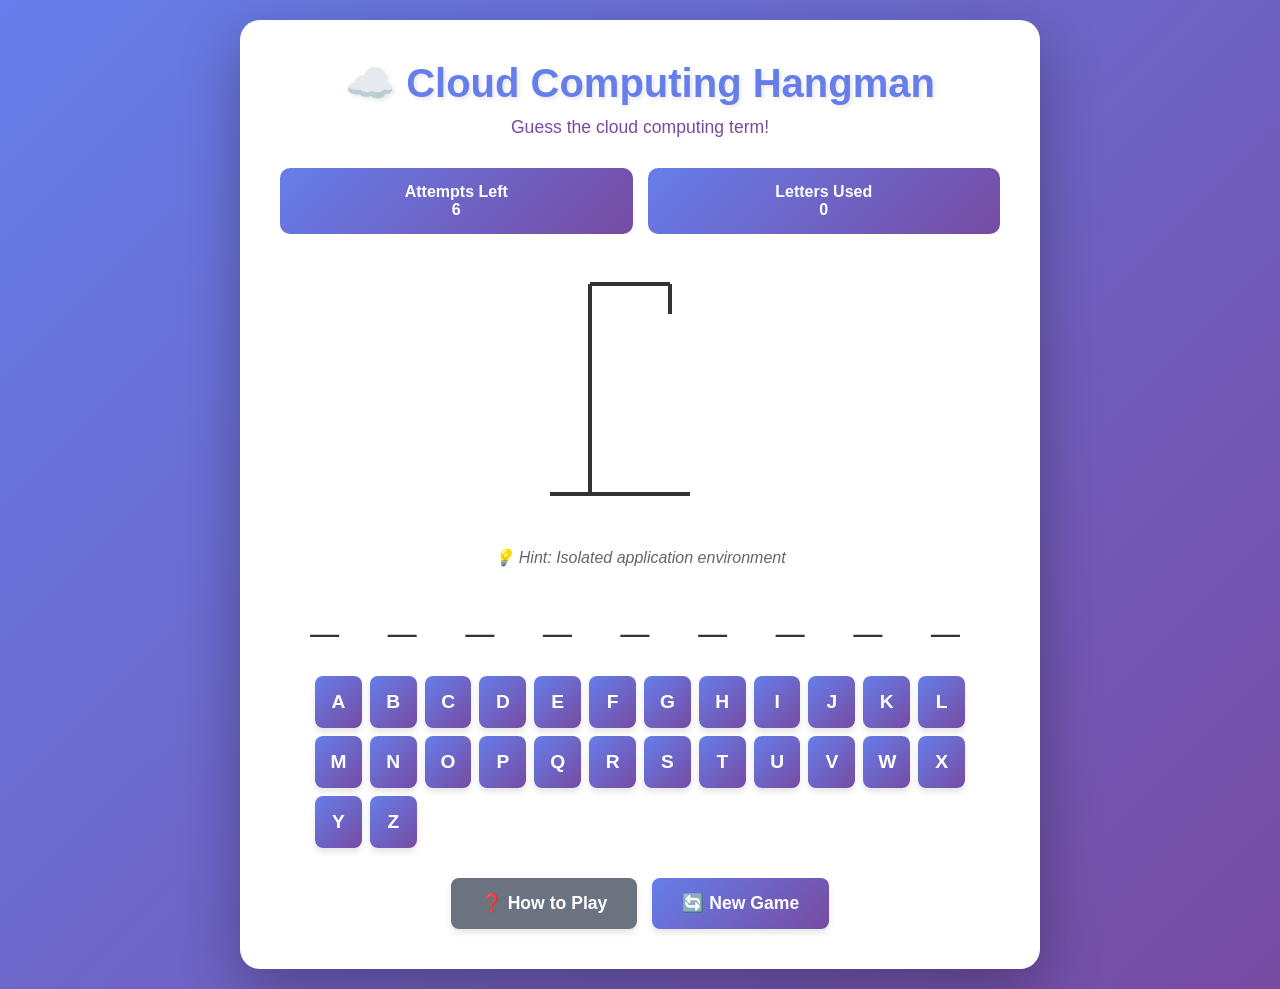
<file: index.html>
<!DOCTYPE html>
<html lang="en">
<head>
    <meta charset="UTF-8">
    <meta name="viewport" content="width=device-width, initial-scale=1.0">
    <title>Cloud Computing Hangman</title>
    <style>
        * {
            margin: 0;
            padding: 0;
            box-sizing: border-box;
        }

        body {
            font-family: 'Segoe UI', Tahoma, Geneva, Verdana, sans-serif;
            background: linear-gradient(135deg, #667eea 0%, #764ba2 100%);
            min-height: 100vh;
            display: flex;
            justify-content: center;
            align-items: center;
            padding: 20px;
        }

        .container {
            background: white;
            border-radius: 20px;
            box-shadow: 0 20px 60px rgba(0, 0, 0, 0.3);
            padding: 40px;
            max-width: 800px;
            width: 100%;
            position: relative;
        }

        h1 {
            text-align: center;
            color: #667eea;
            margin-bottom: 10px;
            font-size: 2.5em;
            text-shadow: 2px 2px 4px rgba(0, 0, 0, 0.1);
        }

        .subtitle {
            text-align: center;
            color: #764ba2;
            margin-bottom: 30px;
            font-size: 1.1em;
        }

        .game-info {
            display: flex;
            justify-content: space-between;
            margin-bottom: 30px;
            flex-wrap: wrap;
            gap: 15px;
        }

        .info-box {
            background: linear-gradient(135deg, #667eea 0%, #764ba2 100%);
            color: white;
            padding: 15px 25px;
            border-radius: 10px;
            font-weight: bold;
            flex: 1;
            min-width: 150px;
            text-align: center;
        }

        .hangman-display {
            text-align: center;
            margin-bottom: 30px;
        }

        .hangman-svg {
            width: 200px;
            height: 250px;
            margin: 0 auto;
        }

        .word-display {
            text-align: center;
            margin-bottom: 30px;
        }

        .word {
            font-size: 3em;
            font-weight: bold;
            letter-spacing: 10px;
            color: #333;
            font-family: 'Courier New', monospace;
        }

        .keyboard {
            display: grid;
            grid-template-columns: repeat(auto-fit, minmax(45px, 1fr));
            gap: 8px;
            margin-bottom: 30px;
            max-width: 650px;
            margin-left: auto;
            margin-right: auto;
        }

        .key {
            background: linear-gradient(135deg, #667eea 0%, #764ba2 100%);
            color: white;
            border: none;
            padding: 15px;
            border-radius: 8px;
            font-size: 1.2em;
            font-weight: bold;
            cursor: pointer;
            transition: all 0.3s ease;
            box-shadow: 0 4px 6px rgba(0, 0, 0, 0.1);
        }

        .key:hover:not(:disabled) {
            transform: translateY(-2px);
            box-shadow: 0 6px 12px rgba(0, 0, 0, 0.2);
        }

        .key:active:not(:disabled) {
            transform: translateY(0);
        }

        .key:disabled {
            background: #ccc;
            cursor: not-allowed;
            opacity: 0.5;
        }

        .key.correct {
            background: #10b981;
        }

        .key.incorrect {
            background: #ef4444;
        }

        .controls {
            display: flex;
            justify-content: center;
            gap: 15px;
            flex-wrap: wrap;
        }

        .btn {
            padding: 15px 30px;
            border: none;
            border-radius: 8px;
            font-size: 1.1em;
            font-weight: bold;
            cursor: pointer;
            transition: all 0.3s ease;
            box-shadow: 0 4px 6px rgba(0, 0, 0, 0.1);
        }

        .btn-primary {
            background: linear-gradient(135deg, #667eea 0%, #764ba2 100%);
            color: white;
        }

        .btn-secondary {
            background: #6b7280;
            color: white;
        }

        .btn:hover {
            transform: translateY(-2px);
            box-shadow: 0 6px 12px rgba(0, 0, 0, 0.2);
        }

        .modal {
            display: none;
            position: fixed;
            top: 0;
            left: 0;
            width: 100%;
            height: 100%;
            background: rgba(0, 0, 0, 0.7);
            z-index: 1000;
            justify-content: center;
            align-items: center;
            padding: 20px;
        }

        .modal.active {
            display: flex;
        }

        .modal-content {
            background: white;
            padding: 40px;
            border-radius: 20px;
            max-width: 600px;
            width: 100%;
            max-height: 80vh;
            overflow-y: auto;
            position: relative;
            animation: slideIn 0.3s ease;
        }

        @keyframes slideIn {
            from {
                transform: translateY(-50px);
                opacity: 0;
            }
            to {
                transform: translateY(0);
                opacity: 1;
            }
        }

        .close-btn {
            position: absolute;
            top: 15px;
            right: 15px;
            background: none;
            border: none;
            font-size: 2em;
            cursor: pointer;
            color: #666;
            transition: color 0.3s ease;
        }

        .close-btn:hover {
            color: #333;
        }

        .modal h2 {
            color: #667eea;
            margin-bottom: 20px;
        }

        .modal p, .modal ul {
            margin-bottom: 15px;
            line-height: 1.6;
            color: #333;
        }

        .modal ul {
            margin-left: 20px;
        }

        .modal li {
            margin-bottom: 10px;
        }

        .win-animation {
            display: none;
            position: fixed;
            top: 0;
            left: 0;
            width: 100%;
            height: 100%;
            pointer-events: none;
            z-index: 999;
        }

        .win-animation.active {
            display: block;
        }

        .confetti {
            position: absolute;
            width: 10px;
            height: 10px;
            background: #f0f;
            animation: confettiFall 3s linear forwards;
        }

        @keyframes confettiFall {
            to {
                transform: translateY(100vh) rotate(360deg);
                opacity: 0;
            }
        }

        .result-message {
            text-align: center;
            margin: 20px 0;
            font-size: 1.5em;
            font-weight: bold;
            color: #667eea;
        }

        .result-message.win {
            color: #10b981;
        }

        .result-message.lose {
            color: #ef4444;
        }

        .share-section {
            text-align: center;
            margin-top: 20px;
        }

        .hint {
            text-align: center;
            color: #666;
            font-style: italic;
            margin-bottom: 20px;
            min-height: 24px;
        }

        @media (max-width: 600px) {
            .container {
                padding: 20px;
            }

            h1 {
                font-size: 2em;
            }

            .word {
                font-size: 2em;
                letter-spacing: 5px;
            }

            .keyboard {
                grid-template-columns: repeat(auto-fit, minmax(35px, 1fr));
                gap: 5px;
            }

            .key {
                padding: 10px;
                font-size: 1em;
            }
        }

        .toast {
            position: fixed;
            bottom: 30px;
            left: 50%;
            transform: translateX(-50%);
            background: #333;
            color: white;
            padding: 15px 30px;
            border-radius: 8px;
            box-shadow: 0 4px 12px rgba(0, 0, 0, 0.3);
            z-index: 2000;
            display: none;
            animation: toastSlideIn 0.3s ease;
        }

        .toast.active {
            display: block;
        }

        @keyframes toastSlideIn {
            from {
                transform: translateX(-50%) translateY(100px);
                opacity: 0;
            }
            to {
                transform: translateX(-50%) translateY(0);
                opacity: 1;
            }
        }
    </style>
</head>
<body>
    <div class="container">
        <h1>☁️ Cloud Computing Hangman</h1>
        <p class="subtitle">Guess the cloud computing term!</p>

        <div class="game-info">
            <div class="info-box">
                <div>Attempts Left</div>
                <div id="attemptsLeft">6</div>
            </div>
            <div class="info-box">
                <div>Letters Used</div>
                <div id="lettersUsed">0</div>
            </div>
        </div>

        <div class="hangman-display">
            <svg class="hangman-svg" viewBox="0 0 200 250">
                <!-- Gallows -->
                <line x1="10" y1="230" x2="150" y2="230" stroke="#333" stroke-width="4"/>
                <line x1="50" y1="230" x2="50" y2="20" stroke="#333" stroke-width="4"/>
                <line x1="50" y1="20" x2="130" y2="20" stroke="#333" stroke-width="4"/>
                <line x1="130" y1="20" x2="130" y2="50" stroke="#333" stroke-width="4"/>
                
                <!-- Head -->
                <circle id="head" cx="130" cy="70" r="20" stroke="#ef4444" stroke-width="4" fill="none" style="display: none;"/>
                
                <!-- Body -->
                <line id="body" x1="130" y1="90" x2="130" y2="150" stroke="#ef4444" stroke-width="4" style="display: none;"/>
                
                <!-- Left Arm -->
                <line id="leftArm" x1="130" y1="110" x2="100" y2="130" stroke="#ef4444" stroke-width="4" style="display: none;"/>
                
                <!-- Right Arm -->
                <line id="rightArm" x1="130" y1="110" x2="160" y2="130" stroke="#ef4444" stroke-width="4" style="display: none;"/>
                
                <!-- Left Leg -->
                <line id="leftLeg" x1="130" y1="150" x2="110" y2="190" stroke="#ef4444" stroke-width="4" style="display: none;"/>
                
                <!-- Right Leg -->
                <line id="rightLeg" x1="130" y1="150" x2="150" y2="190" stroke="#ef4444" stroke-width="4" style="display: none;"/>
            </svg>
        </div>

        <div class="hint" id="hint"></div>

        <div class="word-display">
            <div class="word" id="wordDisplay">_ _ _ _ _</div>
        </div>

        <div class="result-message" id="resultMessage"></div>

        <div class="share-section" id="shareSection" style="display: none;">
            <button class="btn btn-primary" id="shareBtn">📋 Share Results</button>
        </div>

        <div class="keyboard" id="keyboard"></div>

        <div class="controls">
            <button class="btn btn-secondary" id="howToPlayBtn">❓ How to Play</button>
            <button class="btn btn-primary" id="newGameBtn">🔄 New Game</button>
        </div>
    </div>

    <div class="modal" id="howToPlayModal">
        <div class="modal-content">
            <button class="close-btn" id="closeModalBtn">&times;</button>
            <h2>How to Play</h2>
            <p><strong>Objective:</strong> Guess the cloud computing term before running out of attempts!</p>
            
            <h3>Rules:</h3>
            <ul>
                <li>Click on letters to guess them</li>
                <li>Each correct letter reveals its position(s) in the word</li>
                <li>Each incorrect letter costs you one attempt</li>
                <li>You have 6 attempts total before the hangman is complete</li>
                <li>Win by revealing all letters before running out of attempts</li>
            </ul>

            <h3>Features:</h3>
            <ul>
                <li>🎯 Cloud computing themed words</li>
                <li>💡 Hints for each word</li>
                <li>🎉 Win animation celebration</li>
                <li>📋 Share your results with friends</li>
            </ul>

            <h3>Tips:</h3>
            <ul>
                <li>Start with common vowels (A, E, I, O, U)</li>
                <li>Look for common letter patterns</li>
                <li>Use the hint to guide your guesses</li>
                <li>Think about cloud computing terminology</li>
            </ul>

            <p><strong>Good luck and have fun!</strong></p>
        </div>
    </div>

    <div class="win-animation" id="winAnimation"></div>
    
    <div class="toast" id="toast"></div>

    <script>
        // Cloud computing word dictionary with hints
        const wordDatabase = [
            { word: "KUBERNETES", hint: "Container orchestration platform" },
            { word: "DOCKER", hint: "Containerization platform" },
            { word: "SERVERLESS", hint: "Architecture without server management" },
            { word: "MICROSERVICES", hint: "Architectural style with small services" },
            { word: "LAMBDA", hint: "AWS function-as-a-service" },
            { word: "AZURE", hint: "Microsoft's cloud platform" },
            { word: "TERRAFORM", hint: "Infrastructure as code tool" },
            { word: "JENKINS", hint: "Continuous integration server" },
            { word: "ANSIBLE", hint: "Configuration management tool" },
            { word: "CLOUDWATCH", hint: "AWS monitoring service" },
            { word: "ELASTICITY", hint: "Ability to scale resources" },
            { word: "DEVOPS", hint: "Development and operations integration" },
            { word: "CONTAINER", hint: "Isolated application environment" },
            { word: "VIRTUALIZATION", hint: "Creating virtual versions of resources" },
            { word: "SCALABILITY", hint: "Ability to handle growing workload" },
            { word: "LOAD", hint: "Balancer distributes traffic" },
            { word: "FIREWALL", hint: "Network security system" },
            { word: "REPLICATION", hint: "Data duplication for availability" },
            { word: "CICD", hint: "Continuous integration/deployment" },
            { word: "API", hint: "Application Programming Interface" },
            { word: "DATABASE", hint: "Organized data storage" },
            { word: "STORAGE", hint: "Data persistence layer" },
            { word: "COMPUTE", hint: "Processing power in the cloud" },
            { word: "NETWORK", hint: "Interconnected systems" },
            { word: "CLUSTER", hint: "Group of connected computers" },
            { word: "AUTOSCALING", hint: "Automatic resource adjustment" },
            { word: "DEPLOYMENT", hint: "Release of application" },
            { word: "MONITORING", hint: "System observation and tracking" },
            { word: "ENCRYPTION", hint: "Data security technique" },
            { word: "BACKUP", hint: "Data copy for recovery" },
            { word: "REDUNDANCY", hint: "Duplicate components for reliability" },
            { word: "AVAILABILITY", hint: "System uptime measure" },
            { word: "LATENCY", hint: "Time delay in data transfer" },
            { word: "THROUGHPUT", hint: "Data processing rate" },
            { word: "CACHING", hint: "Temporary data storage" },
            { word: "PROXY", hint: "Intermediary server" },
            { word: "GATEWAY", hint: "Entry/exit point for network" },
            { word: "ORCHESTRATION", hint: "Automated configuration management" },
            { word: "PIPELINE", hint: "Automated workflow stages" },
            { word: "ARTIFACT", hint: "Build output file" },
            { word: "REGISTRY", hint: "Container image repository" },
            { word: "NAMESPACE", hint: "Resource isolation boundary" },
            { word: "POD", hint: "Smallest Kubernetes unit" },
            { word: "NODE", hint: "Worker machine in cluster" },
            { word: "SERVICE", hint: "Stable network endpoint" },
            { word: "INGRESS", hint: "External access to services" },
            { word: "VOLUME", hint: "Persistent storage" },
            { word: "CONFIGMAP", hint: "Configuration data storage" },
            { word: "SECRET", hint: "Sensitive data storage" },
            { word: "HELM", hint: "Kubernetes package manager" }
        ];

        // Game state
        let currentWord = "";
        let currentHint = "";
        let guessedLetters = new Set();
        let remainingAttempts = 6;
        let gameOver = false;
        let displayWord = [];

        // DOM elements
        const wordDisplay = document.getElementById("wordDisplay");
        const keyboard = document.getElementById("keyboard");
        const attemptsLeft = document.getElementById("attemptsLeft");
        const lettersUsed = document.getElementById("lettersUsed");
        const resultMessage = document.getElementById("resultMessage");
        const shareSection = document.getElementById("shareSection");
        const howToPlayModal = document.getElementById("howToPlayModal");
        const winAnimation = document.getElementById("winAnimation");
        const hintElement = document.getElementById("hint");
        const toast = document.getElementById("toast");

        // Hangman parts
        const hangmanParts = [
            document.getElementById("head"),
            document.getElementById("body"),
            document.getElementById("leftArm"),
            document.getElementById("rightArm"),
            document.getElementById("leftLeg"),
            document.getElementById("rightLeg")
        ];

        // Initialize keyboard
        function initKeyboard() {
            keyboard.innerHTML = "";
            const letters = "ABCDEFGHIJKLMNOPQRSTUVWXYZ".split("");
            
            letters.forEach(letter => {
                const key = document.createElement("button");
                key.className = "key";
                key.textContent = letter;
                key.addEventListener("click", () => guessLetter(letter, key));
                keyboard.appendChild(key);
            });
        }

        // Start new game
        function startNewGame() {
            // Reset game state
            const randomIndex = Math.floor(Math.random() * wordDatabase.length);
            const wordData = wordDatabase[randomIndex];
            currentWord = wordData.word;
            currentHint = wordData.hint;
            guessedLetters = new Set();
            remainingAttempts = 6;
            gameOver = false;
            displayWord = Array(currentWord.length).fill("_");

            // Reset UI
            updateWordDisplay();
            updateGameInfo();
            resultMessage.textContent = "";
            resultMessage.className = "result-message";
            shareSection.style.display = "none";
            hintElement.textContent = `💡 Hint: ${currentHint}`;
            
            // Reset hangman
            hangmanParts.forEach(part => part.style.display = "none");
            
            // Reset keyboard
            initKeyboard();
        }

        // Update word display
        function updateWordDisplay() {
            wordDisplay.textContent = displayWord.join(" ");
        }

        // Update game info
        function updateGameInfo() {
            attemptsLeft.textContent = remainingAttempts;
            lettersUsed.textContent = guessedLetters.size;
        }

        // Guess a letter
        function guessLetter(letter, keyButton) {
            if (gameOver || guessedLetters.has(letter)) {
                return;
            }

            guessedLetters.add(letter);
            keyButton.disabled = true;

            if (currentWord.includes(letter)) {
                // Correct guess
                keyButton.classList.add("correct");
                
                // Reveal letter(s)
                for (let i = 0; i < currentWord.length; i++) {
                    if (currentWord[i] === letter) {
                        displayWord[i] = letter;
                    }
                }
                
                updateWordDisplay();
                
                // Check for win
                if (!displayWord.includes("_")) {
                    winGame();
                }
            } else {
                // Incorrect guess
                keyButton.classList.add("incorrect");
                remainingAttempts--;
                
                // Show hangman part
                const partIndex = 6 - remainingAttempts - 1;
                if (partIndex >= 0 && partIndex < hangmanParts.length) {
                    hangmanParts[partIndex].style.display = "block";
                }
                
                // Check for loss
                if (remainingAttempts === 0) {
                    loseGame();
                }
            }

            updateGameInfo();
        }

        // Win game
        function winGame() {
            gameOver = true;
            resultMessage.textContent = "🎉 Congratulations! You won!";
            resultMessage.className = "result-message win";
            shareSection.style.display = "block";
            
            // Trigger win animation
            triggerWinAnimation();
        }

        // Lose game
        function loseGame() {
            gameOver = true;
            resultMessage.textContent = `😞 Game Over! The word was: ${currentWord}`;
            resultMessage.className = "result-message lose";
            shareSection.style.display = "block";
            
            // Reveal the word
            displayWord = currentWord.split("");
            updateWordDisplay();
        }

        // Trigger win animation
        function triggerWinAnimation() {
            winAnimation.classList.add("active");
            
            const colors = ["#ff0000", "#00ff00", "#0000ff", "#ffff00", "#ff00ff", "#00ffff"];
            
            for (let i = 0; i < 100; i++) {
                setTimeout(() => {
                    const confetti = document.createElement("div");
                    confetti.className = "confetti";
                    confetti.style.left = Math.random() * 100 + "%";
                    confetti.style.background = colors[Math.floor(Math.random() * colors.length)];
                    confetti.style.animationDelay = Math.random() * 0.5 + "s";
                    confetti.style.animationDuration = (Math.random() * 2 + 2) + "s";
                    winAnimation.appendChild(confetti);
                    
                    setTimeout(() => confetti.remove(), 3000);
                }, i * 30);
            }
            
            setTimeout(() => {
                winAnimation.classList.remove("active");
            }, 4000);
        }

        // Share results
        function shareResults() {
            const gameUrl = window.location.href;
            const isWin = gameOver && !displayWord.includes("_");
            const emoji = isWin ? "🎉" : "😞";
            const status = isWin ? "Won" : "Lost";
            const attemptsUsed = 6 - remainingAttempts;
            
            let shareText = `☁️ Cloud Computing Hangman ${emoji}\n\n`;
            shareText += `Status: ${status}\n`;
            shareText += `Word: ${currentWord}\n`;
            shareText += `Attempts used: ${attemptsUsed}/6\n`;
            shareText += `Letters guessed: ${guessedLetters.size}\n\n`;
            
            // Visual representation
            const attemptsEmoji = "❤️".repeat(remainingAttempts) + "🖤".repeat(6 - remainingAttempts);
            shareText += `${attemptsEmoji}\n\n`;
            shareText += `Play now: ${gameUrl}`;

            // Copy to clipboard
            if (navigator.clipboard && navigator.clipboard.writeText) {
                navigator.clipboard.writeText(shareText).then(() => {
                    showToast("✅ Results copied to clipboard!");
                }).catch(() => {
                    fallbackCopy(shareText);
                });
            } else {
                fallbackCopy(shareText);
            }
        }

        // Fallback copy method
        function fallbackCopy(text) {
            const textarea = document.createElement("textarea");
            textarea.value = text;
            textarea.style.position = "fixed";
            textarea.style.opacity = "0";
            document.body.appendChild(textarea);
            textarea.select();
            
            try {
                document.execCommand("copy");
                showToast("✅ Results copied to clipboard!");
            } catch (err) {
                showToast("❌ Failed to copy results");
            }
            
            document.body.removeChild(textarea);
        }

        // Show toast notification
        function showToast(message) {
            toast.textContent = message;
            toast.classList.add("active");
            
            setTimeout(() => {
                toast.classList.remove("active");
            }, 3000);
        }

        // Event listeners
        document.getElementById("newGameBtn").addEventListener("click", startNewGame);
        document.getElementById("shareBtn").addEventListener("click", shareResults);
        document.getElementById("howToPlayBtn").addEventListener("click", () => {
            howToPlayModal.classList.add("active");
        });
        document.getElementById("closeModalBtn").addEventListener("click", () => {
            howToPlayModal.classList.remove("active");
        });

        // Close modal when clicking outside
        howToPlayModal.addEventListener("click", (e) => {
            if (e.target === howToPlayModal) {
                howToPlayModal.classList.remove("active");
            }
        });

        // Keyboard support
        document.addEventListener("keydown", (e) => {
            if (gameOver) return;
            
            const key = e.key.toUpperCase();
            if (/^[A-Z]$/.test(key) && !guessedLetters.has(key)) {
                const keyButton = Array.from(keyboard.children).find(btn => btn.textContent === key);
                if (keyButton && !keyButton.disabled) {
                    guessLetter(key, keyButton);
                }
            }
        });

        // Start the game
        startNewGame();
    </script>
</body>
</html>
</file>
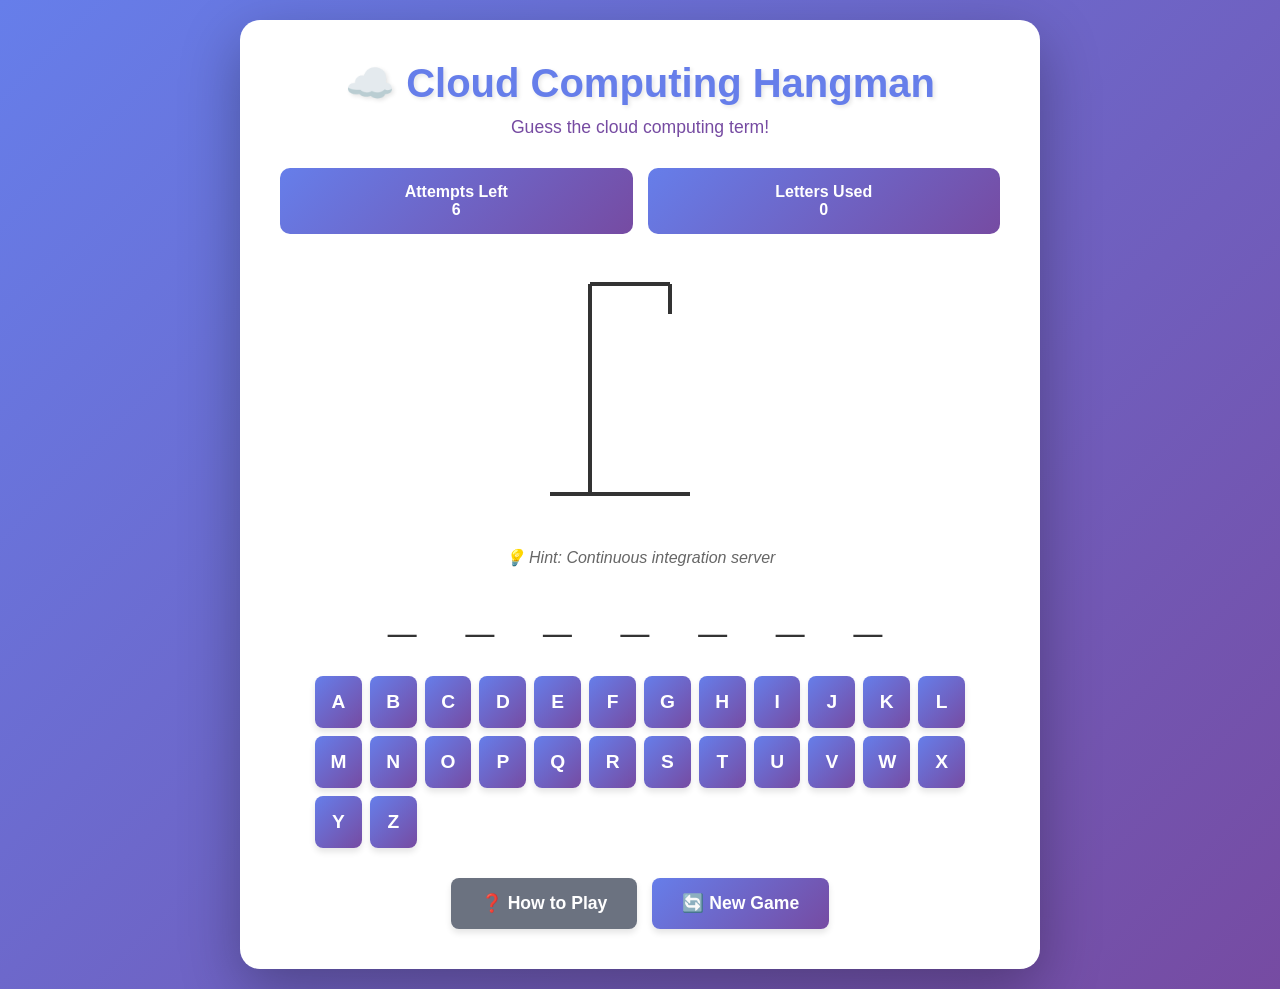
<file: index-modular.html>
<!DOCTYPE html>
<html lang="en">
<head>
    <meta charset="UTF-8">
    <meta name="viewport" content="width=device-width, initial-scale=1.0">
    <title>Cloud Computing Hangman</title>
    <link rel="stylesheet" href="styles.css">
</head>
<body>
    <div class="container">
        <h1>☁️ Cloud Computing Hangman</h1>
        <p class="subtitle">Guess the cloud computing term!</p>

        <div class="game-info">
            <div class="info-box">
                <div>Attempts Left</div>
                <div id="attemptsLeft">6</div>
            </div>
            <div class="info-box">
                <div>Letters Used</div>
                <div id="lettersUsed">0</div>
            </div>
        </div>

        <div class="hangman-display">
            <svg class="hangman-svg" viewBox="0 0 200 250">
                <!-- Gallows -->
                <line x1="10" y1="230" x2="150" y2="230" stroke="#333" stroke-width="4"/>
                <line x1="50" y1="230" x2="50" y2="20" stroke="#333" stroke-width="4"/>
                <line x1="50" y1="20" x2="130" y2="20" stroke="#333" stroke-width="4"/>
                <line x1="130" y1="20" x2="130" y2="50" stroke="#333" stroke-width="4"/>
                
                <!-- Head -->
                <circle id="head" cx="130" cy="70" r="20" stroke="#ef4444" stroke-width="4" fill="none" style="display: none;"/>
                
                <!-- Body -->
                <line id="body" x1="130" y1="90" x2="130" y2="150" stroke="#ef4444" stroke-width="4" style="display: none;"/>
                
                <!-- Left Arm -->
                <line id="leftArm" x1="130" y1="110" x2="100" y2="130" stroke="#ef4444" stroke-width="4" style="display: none;"/>
                
                <!-- Right Arm -->
                <line id="rightArm" x1="130" y1="110" x2="160" y2="130" stroke="#ef4444" stroke-width="4" style="display: none;"/>
                
                <!-- Left Leg -->
                <line id="leftLeg" x1="130" y1="150" x2="110" y2="190" stroke="#ef4444" stroke-width="4" style="display: none;"/>
                
                <!-- Right Leg -->
                <line id="rightLeg" x1="130" y1="150" x2="150" y2="190" stroke="#ef4444" stroke-width="4" style="display: none;"/>
            </svg>
        </div>

        <div class="hint" id="hint"></div>

        <div class="word-display">
            <div class="word" id="wordDisplay">_ _ _ _ _</div>
        </div>

        <div class="result-message" id="resultMessage"></div>

        <div class="share-section" id="shareSection" style="display: none;">
            <button class="btn btn-primary" id="shareBtn">📋 Share Results</button>
        </div>

        <div class="keyboard" id="keyboard"></div>

        <div class="controls">
            <button class="btn btn-secondary" id="howToPlayBtn">❓ How to Play</button>
            <button class="btn btn-primary" id="newGameBtn">🔄 New Game</button>
        </div>
    </div>

    <div class="modal" id="howToPlayModal">
        <div class="modal-content">
            <button class="close-btn" id="closeModalBtn">&times;</button>
            <h2>How to Play</h2>
            <p><strong>Objective:</strong> Guess the cloud computing term before running out of attempts!</p>
            
            <h3>Rules:</h3>
            <ul>
                <li>Click on letters to guess them</li>
                <li>Each correct letter reveals its position(s) in the word</li>
                <li>Each incorrect letter costs you one attempt</li>
                <li>You have 6 attempts total before the hangman is complete</li>
                <li>Win by revealing all letters before running out of attempts</li>
            </ul>

            <h3>Features:</h3>
            <ul>
                <li>🎯 Cloud computing themed words</li>
                <li>💡 Hints for each word</li>
                <li>🎉 Win animation celebration</li>
                <li>📋 Share your results with friends</li>
            </ul>

            <h3>Tips:</h3>
            <ul>
                <li>Start with common vowels (A, E, I, O, U)</li>
                <li>Look for common letter patterns</li>
                <li>Use the hint to guide your guesses</li>
                <li>Think about cloud computing terminology</li>
            </ul>

            <p><strong>Good luck and have fun!</strong></p>
        </div>
    </div>

    <div class="win-animation" id="winAnimation"></div>
    
    <div class="toast" id="toast"></div>

    <script src="script.js"></script>
</body>
</html>
</file>
<file: styles.css>
* {
    margin: 0;
    padding: 0;
    box-sizing: border-box;
}

body {
    font-family: 'Segoe UI', Tahoma, Geneva, Verdana, sans-serif;
    background: linear-gradient(135deg, #667eea 0%, #764ba2 100%);
    min-height: 100vh;
    display: flex;
    justify-content: center;
    align-items: center;
    padding: 20px;
}

.container {
    background: white;
    border-radius: 20px;
    box-shadow: 0 20px 60px rgba(0, 0, 0, 0.3);
    padding: 40px;
    max-width: 800px;
    width: 100%;
    position: relative;
}

h1 {
    text-align: center;
    color: #667eea;
    margin-bottom: 10px;
    font-size: 2.5em;
    text-shadow: 2px 2px 4px rgba(0, 0, 0, 0.1);
}

.subtitle {
    text-align: center;
    color: #764ba2;
    margin-bottom: 30px;
    font-size: 1.1em;
}

.game-info {
    display: flex;
    justify-content: space-between;
    margin-bottom: 30px;
    flex-wrap: wrap;
    gap: 15px;
}

.info-box {
    background: linear-gradient(135deg, #667eea 0%, #764ba2 100%);
    color: white;
    padding: 15px 25px;
    border-radius: 10px;
    font-weight: bold;
    flex: 1;
    min-width: 150px;
    text-align: center;
}

.hangman-display {
    text-align: center;
    margin-bottom: 30px;
}

.hangman-svg {
    width: 200px;
    height: 250px;
    margin: 0 auto;
}

.word-display {
    text-align: center;
    margin-bottom: 30px;
}

.word {
    font-size: 3em;
    font-weight: bold;
    letter-spacing: 10px;
    color: #333;
    font-family: 'Courier New', monospace;
}

.keyboard {
    display: grid;
    grid-template-columns: repeat(auto-fit, minmax(45px, 1fr));
    gap: 8px;
    margin-bottom: 30px;
    max-width: 650px;
    margin-left: auto;
    margin-right: auto;
}

.key {
    background: linear-gradient(135deg, #667eea 0%, #764ba2 100%);
    color: white;
    border: none;
    padding: 15px;
    border-radius: 8px;
    font-size: 1.2em;
    font-weight: bold;
    cursor: pointer;
    transition: all 0.3s ease;
    box-shadow: 0 4px 6px rgba(0, 0, 0, 0.1);
}

.key:hover:not(:disabled) {
    transform: translateY(-2px);
    box-shadow: 0 6px 12px rgba(0, 0, 0, 0.2);
}

.key:active:not(:disabled) {
    transform: translateY(0);
}

.key:disabled {
    background: #ccc;
    cursor: not-allowed;
    opacity: 0.5;
}

.key.correct {
    background: #10b981;
}

.key.incorrect {
    background: #ef4444;
}

.controls {
    display: flex;
    justify-content: center;
    gap: 15px;
    flex-wrap: wrap;
}

.btn {
    padding: 15px 30px;
    border: none;
    border-radius: 8px;
    font-size: 1.1em;
    font-weight: bold;
    cursor: pointer;
    transition: all 0.3s ease;
    box-shadow: 0 4px 6px rgba(0, 0, 0, 0.1);
}

.btn-primary {
    background: linear-gradient(135deg, #667eea 0%, #764ba2 100%);
    color: white;
}

.btn-secondary {
    background: #6b7280;
    color: white;
}

.btn:hover {
    transform: translateY(-2px);
    box-shadow: 0 6px 12px rgba(0, 0, 0, 0.2);
}

.modal {
    display: none;
    position: fixed;
    top: 0;
    left: 0;
    width: 100%;
    height: 100%;
    background: rgba(0, 0, 0, 0.7);
    z-index: 1000;
    justify-content: center;
    align-items: center;
    padding: 20px;
}

.modal.active {
    display: flex;
}

.modal-content {
    background: white;
    padding: 40px;
    border-radius: 20px;
    max-width: 600px;
    width: 100%;
    max-height: 80vh;
    overflow-y: auto;
    position: relative;
    animation: slideIn 0.3s ease;
}

@keyframes slideIn {
    from {
        transform: translateY(-50px);
        opacity: 0;
    }
    to {
        transform: translateY(0);
        opacity: 1;
    }
}

.close-btn {
    position: absolute;
    top: 15px;
    right: 15px;
    background: none;
    border: none;
    font-size: 2em;
    cursor: pointer;
    color: #666;
    transition: color 0.3s ease;
}

.close-btn:hover {
    color: #333;
}

.modal h2 {
    color: #667eea;
    margin-bottom: 20px;
}

.modal p, .modal ul {
    margin-bottom: 15px;
    line-height: 1.6;
    color: #333;
}

.modal ul {
    margin-left: 20px;
}

.modal li {
    margin-bottom: 10px;
}

.win-animation {
    display: none;
    position: fixed;
    top: 0;
    left: 0;
    width: 100%;
    height: 100%;
    pointer-events: none;
    z-index: 999;
}

.win-animation.active {
    display: block;
}

.confetti {
    position: absolute;
    width: 10px;
    height: 10px;
    background: #f0f;
    animation: confettiFall 3s linear forwards;
}

@keyframes confettiFall {
    to {
        transform: translateY(100vh) rotate(360deg);
        opacity: 0;
    }
}

.result-message {
    text-align: center;
    margin: 20px 0;
    font-size: 1.5em;
    font-weight: bold;
    color: #667eea;
}

.result-message.win {
    color: #10b981;
}

.result-message.lose {
    color: #ef4444;
}

.share-section {
    text-align: center;
    margin-top: 20px;
}

.hint {
    text-align: center;
    color: #666;
    font-style: italic;
    margin-bottom: 20px;
    min-height: 24px;
}

@media (max-width: 600px) {
    .container {
        padding: 20px;
    }

    h1 {
        font-size: 2em;
    }

    .word {
        font-size: 2em;
        letter-spacing: 5px;
    }

    .keyboard {
        grid-template-columns: repeat(auto-fit, minmax(35px, 1fr));
        gap: 5px;
    }

    .key {
        padding: 10px;
        font-size: 1em;
    }
}

.toast {
    position: fixed;
    bottom: 30px;
    left: 50%;
    transform: translateX(-50%);
    background: #333;
    color: white;
    padding: 15px 30px;
    border-radius: 8px;
    box-shadow: 0 4px 12px rgba(0, 0, 0, 0.3);
    z-index: 2000;
    display: none;
    animation: toastSlideIn 0.3s ease;
}

.toast.active {
    display: block;
}

@keyframes toastSlideIn {
    from {
        transform: translateX(-50%) translateY(100px);
        opacity: 0;
    }
    to {
        transform: translateX(-50%) translateY(0);
        opacity: 1;
    }
}
</file>
